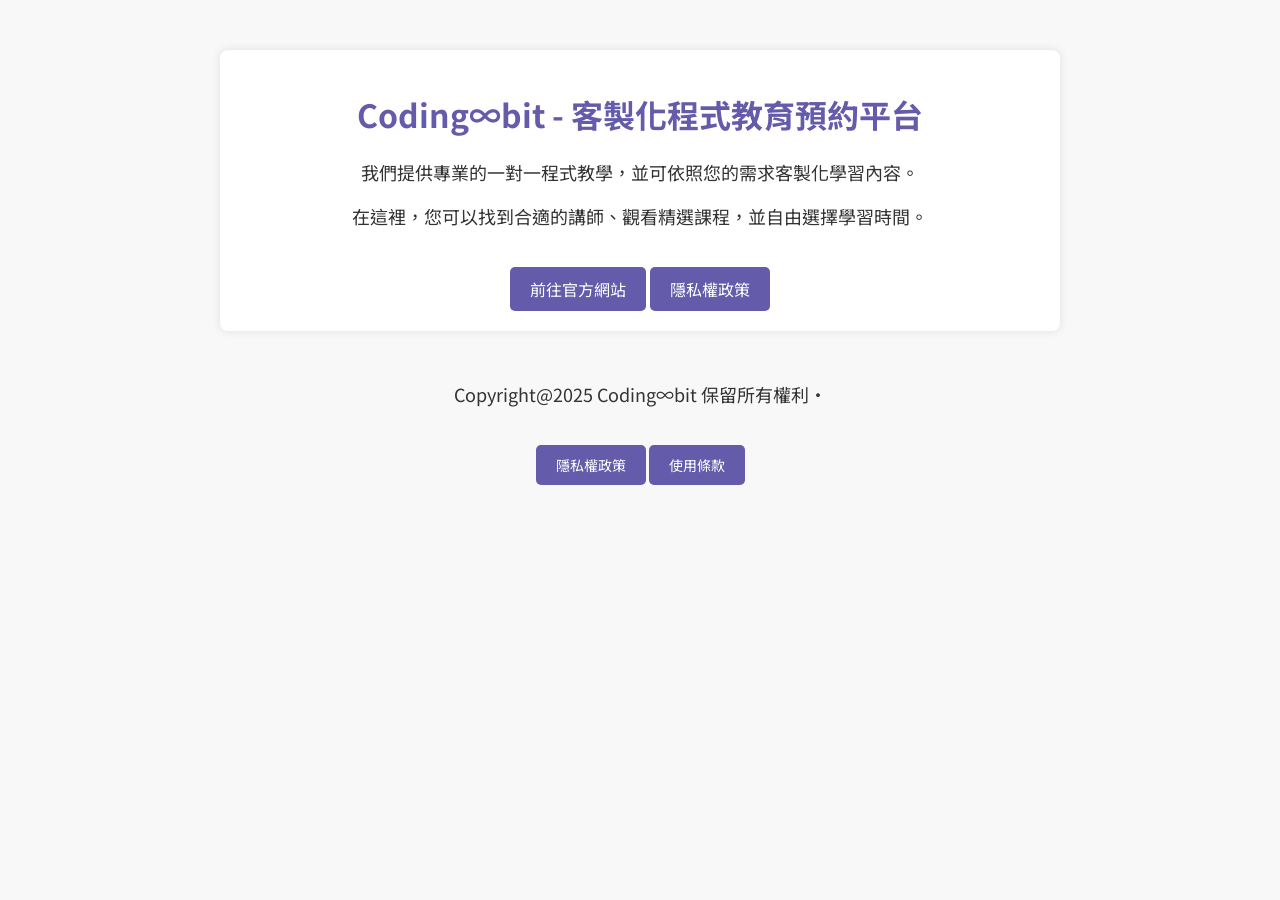
<file: public/homepage.html>
<!DOCTYPE html>
<html lang="zh-Hant-TW">
<head>
    <meta charset="UTF-8">
    <meta name="viewport" content="width=device-width, initial-scale=1.0">
    <meta name="description" content="Coding∞bit - 客製化程式教育預約平台，提供一對一程式教學與客製化課程。">
    <meta name="keywords" content="Coding∞bit, 程式學習, 客製化課程, 一對一教學, 線上學習">
    <meta name="robots" content="index, follow">
    
    <title>Coding∞bit - 客製化程式教育預約平台</title>
    
    <!-- Open Graph (Facebook) -->
    <meta property="og:title" content="Coding∞bit - 客製化程式教育預約平台">
    <meta property="og:description" content="提供專業的一對一程式教學，並可客製化學習內容，滿足您的學習需求。">
    <meta property="og:image" content="https://coding-8bit.com/assets/images/logo.png">
    <meta property="og:url" content="https://coding-8bit.com/">
    
    <!-- Twitter Card -->
    <meta name="twitter:title" content="Coding∞bit - 客製化程式教育預約平台">
    <meta name="twitter:description" content="提供專業的一對一程式教學，並可客製化學習內容，滿足您的學習需求。">
    <meta name="twitter:image" content="https://coding-8bit.com/assets/images/logo.png">
    <meta name="twitter:card" content="summary_large_image">

    <link rel="icon" type="image/png" href="https://coding-8bit.com/assets/images/favicon.png">
    <link rel="stylesheet" href="https://fonts.googleapis.com/css2?family=Noto+Sans+TC:wght@100..900&display=swap">

    <style>
        body {
            font-family: "Noto Sans TC", sans-serif;
            margin: 0;
            padding: 0;
            text-align: center;
            background-color: #f8f8f8;
        }
        .container {
            max-width: 800px;
            margin: 50px auto;
            padding: 20px;
            background: white;
            box-shadow: 0 0 10px rgba(0, 0, 0, 0.1);
            border-radius: 8px;
        }
        h1 {
            color: #645caa;
        }
        p {
            color: #333;
            font-size: 18px;
        }
        .btn {
            display: inline-block;
            margin-top: 20px;
            padding: 10px 20px;
            background: #645caa;
            color: white;
            text-decoration: none;
            border-radius: 5px;
        }
        .btn:hover {
            background: #2575fc;
        }
        footer {
            margin-top: 20px;
            font-size: 14px;
            color: #666;
        }
    </style>
</head>
<body>

    <div class="container">
        <h1>Coding∞bit - 客製化程式教育預約平台</h1>
        <p>我們提供專業的一對一程式教學，並可依照您的需求客製化學習內容。</p>
        <p>在這裡，您可以找到合適的講師、觀看精選課程，並自由選擇學習時間。</p>

        <a class="btn" href="https://coding-8bit.com/">前往官方網站</a>
        <a class="btn" href="https://coding-8bit.com/PrivacyPolicy.html">隱私權政策</a>
    </div>

    <footer>
        <p>Copyright@2025 Coding∞bit 保留所有權利·</p>
        <a class="btn" href="https://coding-8bit.com/PrivacyPolicy.html">隱私權政策</a>
        <a class="btn" href="https://coding-8bit.com/TermsOfService.html">使用條款</a>
    </footer>

</body>
</html>
</file>
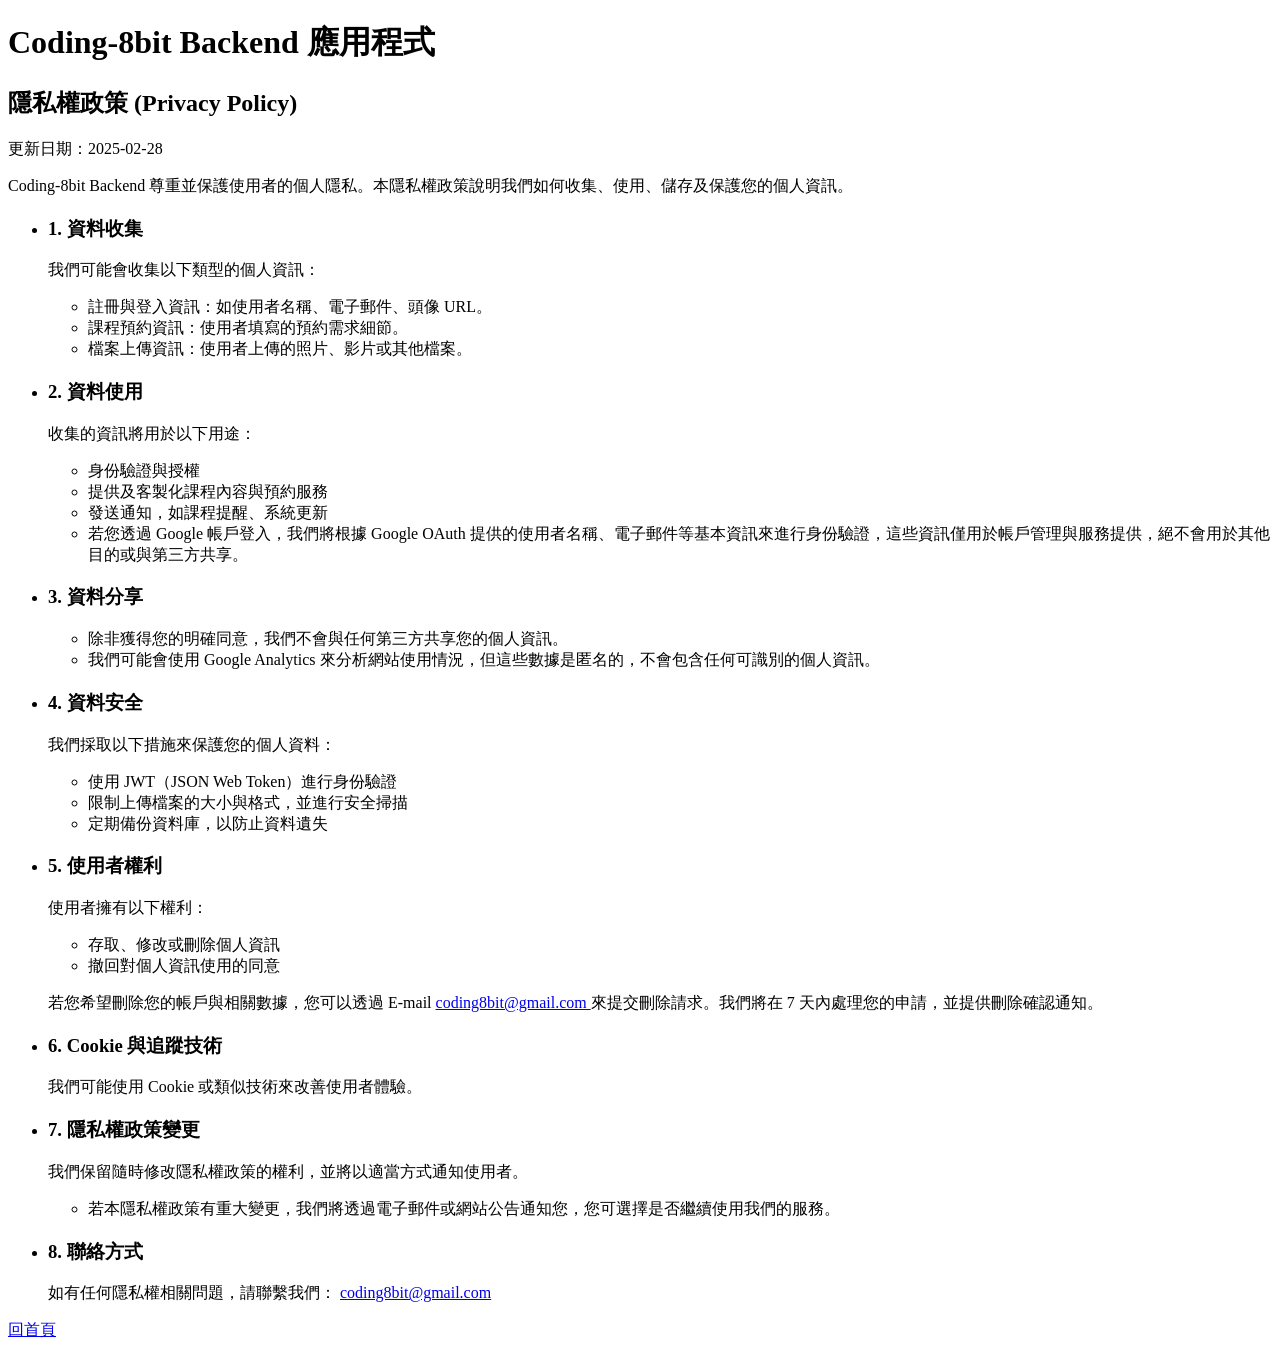
<file: public/PrivacyPolicy.html>
<!DOCTYPE html>
<html lang="zh-Hant-TW">
  <head>
    <meta charset="UTF-8" />
    <meta http-equiv="X-UA-Compatible" content="IE=edge" />
    <meta name="viewport" content="width=device-width, initial-scale=1.0" />
    <meta
      name="description"
      content="Coding∞bit是一個專門為程式學習打造的學習網站，除了基本的課程影音教學，還提供學習需求客製化、預約一對一教學等服務。"
    />
    <meta
      name="keywords"
      content="Coding∞bit, 程式學習, 程式客製化學習, 線上學習"
    />
    <meta name="copyright" content="Coding∞bit" />
    <meta property="og:title" content="Coding∞bit - 客製化程式教育預約平台" />
    <meta
      property="og:description"
      content="Coding∞bit是一個專門為程式學習打造的學習網站，除了基本的課程影音教學，還提供學習需求客製化、預約一對一教學等服務。"
    />
    <meta
      property="og:image"
      content="https://raw.githubusercontent.com/ahmomoz/Coding-bit/refs/heads/main/assets/images/custom-course-page-screenshot.png"
    />
    <meta
      property="og:url"
      content="https://coding-8bit.com/"
    />
    <meta name="twitter:title" content="Coding∞bit - 客製化程式教育預約平台" />
    <meta
      name="twitter:description"
      content="Coding∞bit是一個專門為程式學習打造的學習網站，除了基本的課程影音教學，還提供學習需求客製化、預約一對一教學等服務。"
    />
    <meta
      name="twitter:image"
      content="https://raw.githubusercontent.com/ahmomoz/Coding-bit/refs/heads/main/assets/images/custom-course-page-screenshot.png"
    />
    <meta name="twitter:card" content="summary_large_image" />

    <link rel="icon" type="image/x-icon" href="images/icon/icon-infinite.svg" />
    <link rel="preconnect" href="https://fonts.googleapis.com" />
    <link rel="preconnect" href="https://fonts.gstatic.com" crossorigin />
    <link
      href="https://fonts.googleapis.com/css2?family=Noto+Sans+TC:wght@100..900&display=swap"
      rel="stylesheet"
    />
    <link
      rel="stylesheet"
      href="https://fonts.googleapis.com/css2?family=Material+Symbols+Outlined:opsz,wght,FILL,GRAD@20..48,100..700,0..1,-50..200"
    />
    
    <title>Coding∞bit ｜ 隱私權政策 (Privacy Policy)</title>
  </head>
  <body>
    <main class="privacy-policy-wrap ">
      <div class="container py-6 py-lg-13">
        <div class="px-lg-13">
          <h1 class="fs-3 fs-lg-1" id="PrivacyPolicyTitle">Coding-8bit Backend 應用程式</h1>
          <h2 class="fs-4 fs-lg-2 mt-4 mt-lg-6">
            隱私權政策 (Privacy Policy)
          </h2>
          <p class="mt-2">更新日期：2025-02-28</p>
          <p class="mt-4 mt-lg-6">
            Coding-8bit Backend
            尊重並保護使用者的個人隱私。本隱私權政策說明我們如何收集、使用、儲存及保護您的個人資訊。
          </p>

          <ul class="fs-lg-5 mt-4 mt-lg-6">
            <li>
              <h3 class="fs-5 fs-lg-3">1. 資料收集</h3>
              <p class="mt-2 mt-lg-4">
                我們可能會收集以下類型的個人資訊：
              </p>
              <ul class="disc-list-style ps-6 mt-2 mt-lg-4">
                <li>註冊與登入資訊：如使用者名稱、電子郵件、頭像 URL。</li>
                <li>課程預約資訊：使用者填寫的預約需求細節。</li>
                <li>檔案上傳資訊：使用者上傳的照片、影片或其他檔案。</li>
              </ul>
            </li>
            <li class="mt-8 mt-lg-10">
              <h3 class="fs-5 fs-lg-3">2. 資料使用</h3>
              <p class="mt-2">收集的資訊將用於以下用途： </p>
              <ul class="disc-list-style ps-6 mt-2 mt-lg-4">
                <li>身份驗證與授權</li>
                <li>提供及客製化課程內容與預約服務</li>
                <li>發送通知，如課程提醒、系統更新</li>
                <li>若您透過 Google 帳戶登入，我們將根據 Google OAuth 提供的使用者名稱、電子郵件等基本資訊來進行身份驗證，這些資訊僅用於帳戶管理與服務提供，絕不會用於其他目的或與第三方共享。</li>
              </ul>
            </li>
            <li class="mt-8 mt-lg-10">
              <h3 class="fs-5 fs-lg-3">3. 資料分享</h3>
              <ul class="disc-list-style ps-6 mt-2 mt-lg-4">
                <li>
                  除非獲得您的明確同意，我們不會與任何第三方共享您的個人資訊。
                </li>
                <li>
                  我們可能會使用 Google Analytics 來分析網站使用情況，但這些數據是匿名的，不會包含任何可識別的個人資訊。
                </li>
              </ul>
            </li>
            <li class="mt-8 mt-lg-10">
              <h3 class="fs-5 fs-lg-3">4. 資料安全</h3>
              <p class="mt-2 mt-lg-4">
                我們採取以下措施來保護您的個人資料：
              </p>
              <ul class="disc-list-style ps-6 mt-2 mt-lg-4">
                <li>使用 JWT（JSON Web Token）進行身份驗證</li>
                <li>限制上傳檔案的大小與格式，並進行安全掃描</li>
                <li>定期備份資料庫，以防止資料遺失</li>
              </ul>
            </li>
            <li class="mt-8 mt-lg-10">
              <h3 class="fs-5 fs-lg-3">5. 使用者權利</h3>
              <p class="mt-2 mt-lg-4">使用者擁有以下權利：</p>
              <ul class="disc-list-style ps-6 mt-2 mt-lg-4">
                <li>存取、修改或刪除個人資訊</li>
                <li>撤回對個人資訊使用的同意</li>
              </ul>
              <p class="mt-2 mt-lg-4">
                若您希望刪除您的帳戶與相關數據，您可以透過 E-mail
              <a
                href="mailto:coding8bit@gmail.com"
                class="underline-hover d-inline"
              >
                coding8bit@gmail.com
              </a>
                來提交刪除請求。我們將在 7 天內處理您的申請，並提供刪除確認通知。
              </p>
            </li>
            <li class="mt-8 mt-lg-10">
              <h3 class="fs-5 fs-lg-3">6. Cookie 與追蹤技術</h3>
              <p class="mt-2 mt-lg-4">
                我們可能使用 Cookie 或類似技術來改善使用者體驗。
              </p>
            </li>
            <li class="mt-8 mt-lg-10">
              <h3 class="fs-5 fs-lg-3">7. 隱私權政策變更</h3>
              <p class="mt-2 mt-lg-4">
                我們保留隨時修改隱私權政策的權利，並將以適當方式通知使用者。
              </p>
              <ul>
                <li>若本隱私權政策有重大變更，我們將透過電子郵件或網站公告通知您，您可選擇是否繼續使用我們的服務。</li>
              </ul>
            </li>
            <li class="mt-8 mt-lg-10">
              <h3 class="fs-5 fs-lg-3">8. 聯絡方式</h3>
              <p class="mt-2 mt-lg-4">
                如有任何隱私權相關問題，請聯繫我們：
                <a
                  href="mailto:coding8bit@gmail.com"
                  class="underline-hover d-inline"
                >
                  coding8bit@gmail.com
                </a>
              </p>
            </li>
          </ul>
          <a
            href="index.html"
            class="btn btn-brand-03 mt-8 mt-lg-10"
            onClick={toPrevPage}
          >
            回首頁
        </a>
        </div>
      </div>
    </main>
  </body>
</html>
</file>
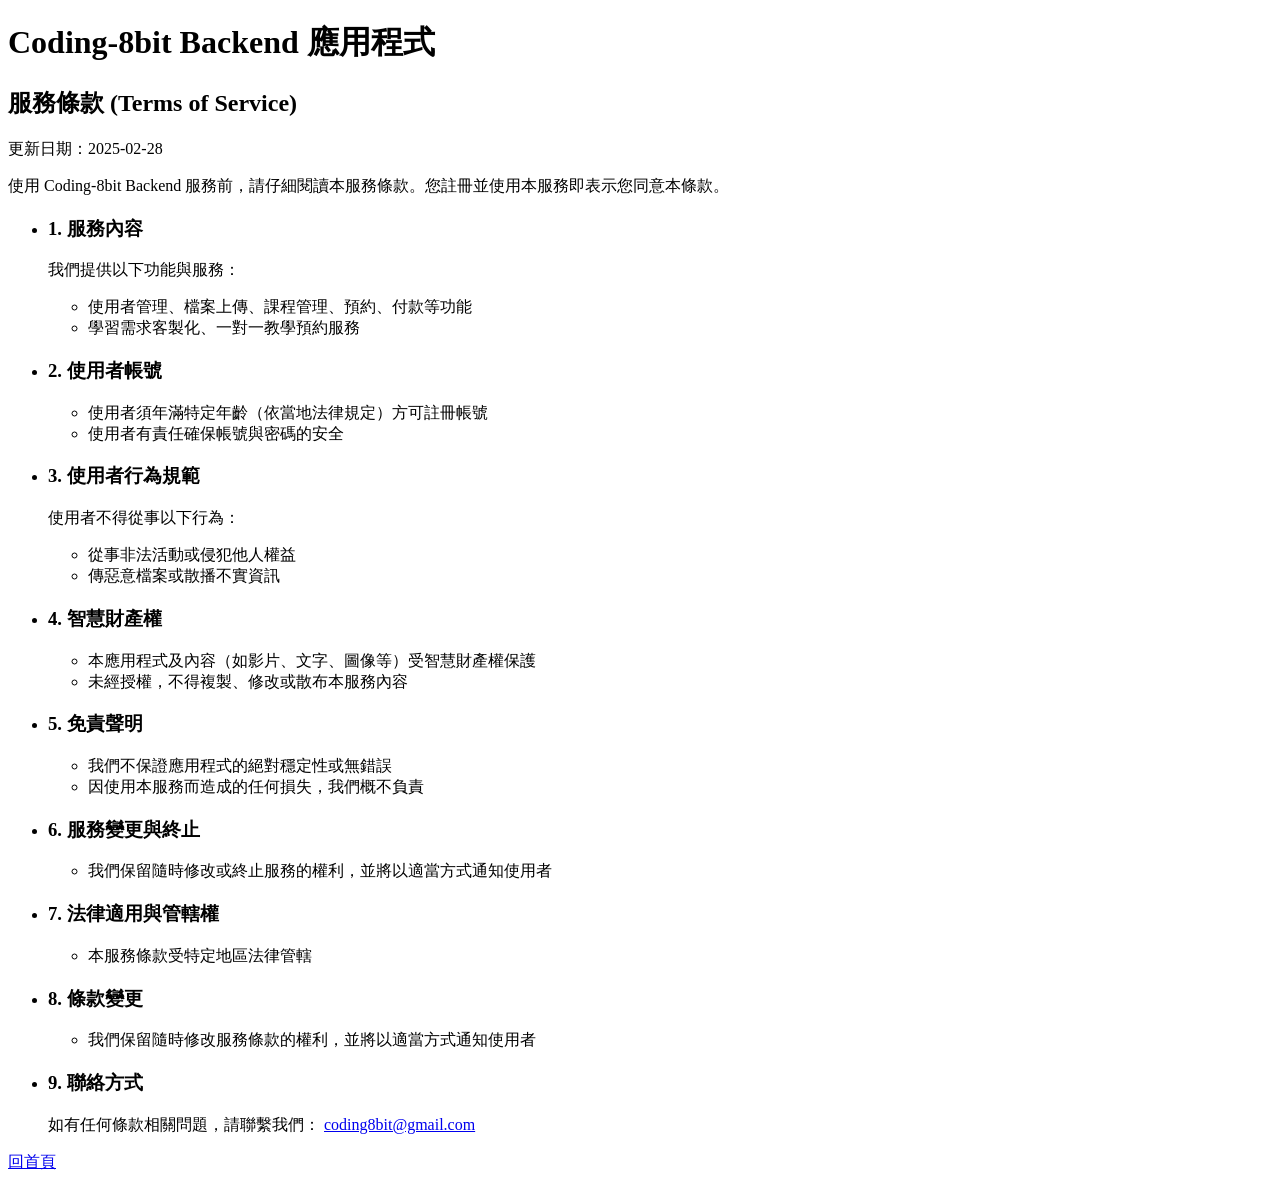
<file: public/TermsOfService.html>
<!DOCTYPE html>
<html lang="zh-Hant-TW">
  <head>
    <meta charset="UTF-8" />
    <meta http-equiv="X-UA-Compatible" content="IE=edge" />
    <meta name="viewport" content="width=device-width, initial-scale=1.0" />
    <meta
      name="description"
      content="Coding∞bit是一個專門為程式學習打造的學習網站，除了基本的課程影音教學，還提供學習需求客製化、預約一對一教學等服務。"
    />
    <meta
      name="keywords"
      content="Coding∞bit, 程式學習, 程式客製化學習, 線上學習"
    />
    <meta name="copyright" content="Coding∞bit" />
    <meta property="og:title" content="Coding∞bit - 客製化程式教育預約平台" />
    <meta
      property="og:description"
      content="Coding∞bit是一個專門為程式學習打造的學習網站，除了基本的課程影音教學，還提供學習需求客製化、預約一對一教學等服務。"
    />
    <meta
      property="og:image"
      content="https://raw.githubusercontent.com/ahmomoz/Coding-bit/refs/heads/main/assets/images/custom-course-page-screenshot.png"
    />
    <meta
      property="og:url"
      content="https://coding-8bit.com/"
    />
    <meta name="twitter:title" content="Coding∞bit - 客製化程式教育預約平台" />
    <meta
      name="twitter:description"
      content="Coding∞bit是一個專門為程式學習打造的學習網站，除了基本的課程影音教學，還提供學習需求客製化、預約一對一教學等服務。"
    />
    <meta
      name="twitter:image"
      content="https://raw.githubusercontent.com/ahmomoz/Coding-bit/refs/heads/main/assets/images/custom-course-page-screenshot.png"
    />
    <meta name="twitter:card" content="summary_large_image" />

    <link rel="icon" type="image/x-icon" href="images/icon/icon-infinite.svg" />
    <link rel="preconnect" href="https://fonts.googleapis.com" />
    <link rel="preconnect" href="https://fonts.gstatic.com" crossorigin />
    <link
      href="https://fonts.googleapis.com/css2?family=Noto+Sans+TC:wght@100..900&display=swap"
      rel="stylesheet"
    />
    <link
      rel="stylesheet"
      href="https://fonts.googleapis.com/css2?family=Material+Symbols+Outlined:opsz,wght,FILL,GRAD@20..48,100..700,0..1,-50..200"
    />
    
    <title>Coding∞bit ｜ 服務條款 (Terms of Service)</title>
  </head>
  <body>
    <main class="privacy-policy-wrap ">
      <div class="container py-6 py-lg-13">
        <div class="px-lg-13">
          <h1 class="fs-3 fs-lg-1" id="TermsOfService">Coding-8bit Backend 應用程式</h1>
          <h2 class="fs-4 fs-lg-2 mt-4 mt-lg-6">服務條款 (Terms of Service)</h2>
          <p class="mt-2">更新日期：2025-02-28</p>
          <p class="mt-4 mt-lg-6">
            使用 Coding-8bit Backend
            服務前，請仔細閱讀本服務條款。您註冊並使用本服務即表示您同意本條款。
          </p>

          <ul class="fs-lg-5 mt-4 mt-lg-6">
            <li>
              <h3 class="fs-5 fs-lg-3">1. 服務內容</h3>
              <p class="mt-2 mt-lg-4">我們提供以下功能與服務：</p>
              <ul class="disc-list-style ps-6 mt-2 mt-lg-4">
                <li>使用者管理、檔案上傳、課程管理、預約、付款等功能</li>
                <li>學習需求客製化、一對一教學預約服務</li>
              </ul>
            </li>

            <li class="mt-8 mt-lg-10">
              <h3 class="fs-5 fs-lg-3">2. 使用者帳號</h3>
              <ul class="disc-list-style ps-6 mt-2 mt-lg-4">
                <li>使用者須年滿特定年齡（依當地法律規定）方可註冊帳號</li>
                <li>使用者有責任確保帳號與密碼的安全</li>
              </ul>
            </li>

            <li class="mt-8 mt-lg-10">
              <h3 class="fs-5 fs-lg-3">3. 使用者行為規範</h3>
              <p class="mt-2 mt-lg-4">使用者不得從事以下行為：</p>
              <ul class="disc-list-style ps-6 mt-2 mt-lg-4">
                <li>從事非法活動或侵犯他人權益</li>
                <li>傳惡意檔案或散播不實資訊</li>
              </ul>
            </li>

            <li class="mt-8 mt-lg-10">
              <h3 class="fs-5 fs-lg-3">4. 智慧財產權</h3>
              <ul class="disc-list-style ps-6 mt-2 mt-lg-4">
                <li>
                  本應用程式及內容（如影片、文字、圖像等）受智慧財產權保護
                </li>
                <li>未經授權，不得複製、修改或散布本服務內容</li>
              </ul>
            </li>

            <li class="mt-8 mt-lg-10">
              <h3 class="fs-5 fs-lg-3">5. 免責聲明</h3>
              <ul class="disc-list-style ps-6 mt-2 mt-lg-4">
                <li>我們不保證應用程式的絕對穩定性或無錯誤</li>
                <li>因使用本服務而造成的任何損失，我們概不負責</li>
              </ul>
            </li>

            <li class="mt-8 mt-lg-10">
              <h3 class="fs-5 fs-lg-3">6. 服務變更與終止</h3>
              <ul class="disc-list-style ps-6 mt-2 mt-lg-4">
                <li>
                  我們保留隨時修改或終止服務的權利，並將以適當方式通知使用者
                </li>
              </ul>
            </li>

            <li class="mt-8 mt-lg-10">
              <h3 class="fs-5 fs-lg-3">7. 法律適用與管轄權</h3>
              <ul class="disc-list-style ps-6 mt-2 mt-lg-4">
                <li>本服務條款受特定地區法律管轄</li>
              </ul>
            </li>

            <li class="mt-8 mt-lg-10">
              <h3 class="fs-5 fs-lg-3">8. 條款變更</h3>
              <ul class="disc-list-style ps-6 mt-2 mt-lg-4">
                <li>
                  我們保留隨時修改服務條款的權利，並將以適當方式通知使用者
                </li>
              </ul>
            </li>

            <li class="mt-8 mt-lg-10">
              <h3 class="fs-5 fs-lg-3">9. 聯絡方式</h3>
              <p class="mt-2 mt-lg-4">
                如有任何條款相關問題，請聯繫我們：
                <a
                  href="mailto:coding8bit@gmail.com"
                  class="underline-hover d-inline"
                >
                  coding8bit@gmail.com
                </a>
              </p>
            </li>
          </ul>

          <a
            href="index.html"
            class="btn btn-brand-03 mt-8 mt-lg-10"
            onClick={toPrevPage}
          >
            回首頁
        </a>
        </div>
      </div>
    </main>
  </body>
</html>
</file>
